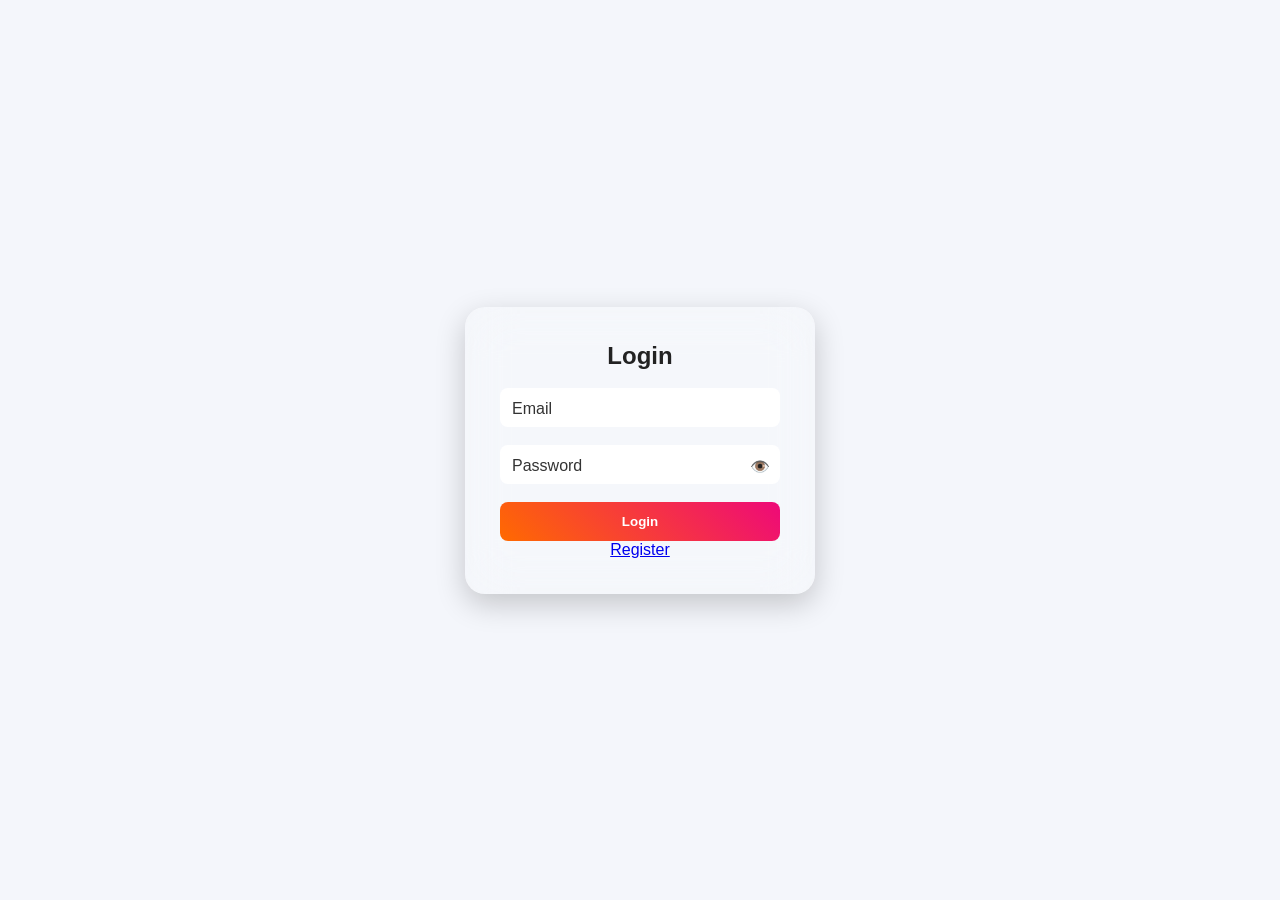
<file: index.html>
<!DOCTYPE html>
<html lang="en">
<head>
  <meta charset="UTF-8">
  <title>Ads Manager Dashboard</title>
  <link rel="stylesheet" href="style.css">
</head>

<body>

<script>
const user = JSON.parse(localStorage.getItem("user"));
if(!user) location.href="login.html";
</script>

<div class="sidebar">
  <h2>Ads Manager</h2>
  <p id="userName"></p>
  <button onclick="logout()">Logout</button>
</div>

<div class="main">
  <h2 id="welcome"></h2>

  <div class="card">
    <h3>Total Campaigns: <span id="total"></span></h3>
  </div>

  <div class="card">
    <input id="name" placeholder="Campaign Name">
    <input id="budget" placeholder="Budget">
    <button onclick="create()">Create</button>
  </div>

  <div class="card">
    <table id="table"></table>
  </div>
</div>

<div id="toast"></div>
<button onclick="openDash()">Open Dashboard 📊</button>
<script src="script.js"></script>

<script>
userName.innerText=user.name;
function logout(){
localStorage.clear();
location.href="login.html";
}
</script>

</body>
</html>
</file>
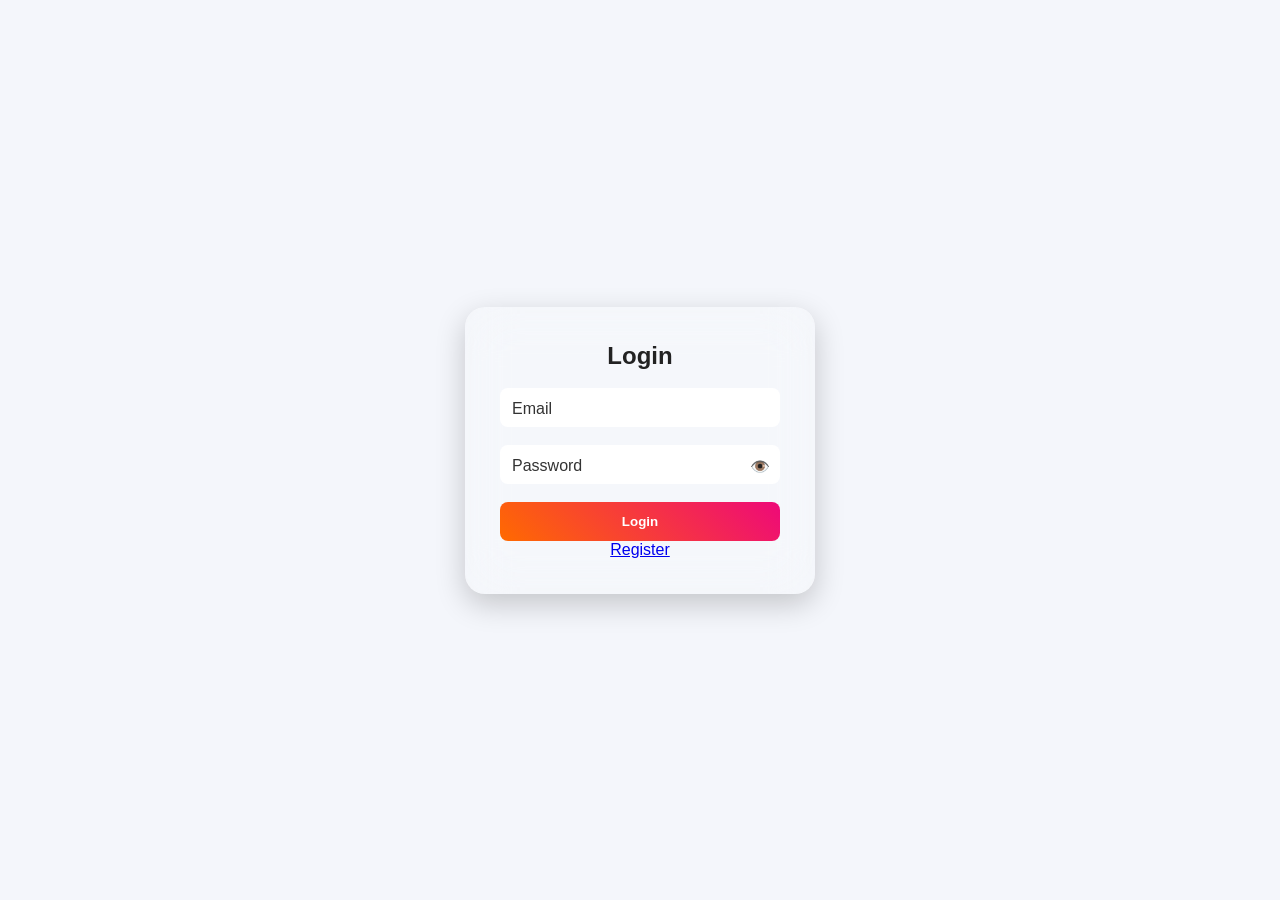
<file: login.html>
<!DOCTYPE html>
<html lang="en">
<head>
  <meta charset="UTF-8">
  <title>Ads Manager Dashboard</title>
  <link rel="stylesheet" href="style.css">
</head>
<body class="auth-body">

<div class="auth-box">
  <h2>Login</h2>

  <div class="input-group">
    <input id="email" required>
    <label>Email</label>
  </div>

  <div class="input-group">
    <input id="password" type="password" required>
    <label>Password</label>
    <span onclick="togglePass()">👁️</span>
  </div>

  <button onclick="login()">Login</button>
  <p><a href="register.html">Register</a></p>
</div>

<div id="toast"></div>
<script src="auth.js"></script>

<!-- Page Transition -->
<script>
document.querySelectorAll("a").forEach(link=>{
link.onclick=e=>{
e.preventDefault();
document.body.style.opacity=0;
setTimeout(()=>location.href=link.href,300);
};
});
</script>

</body>
</html>
</file>
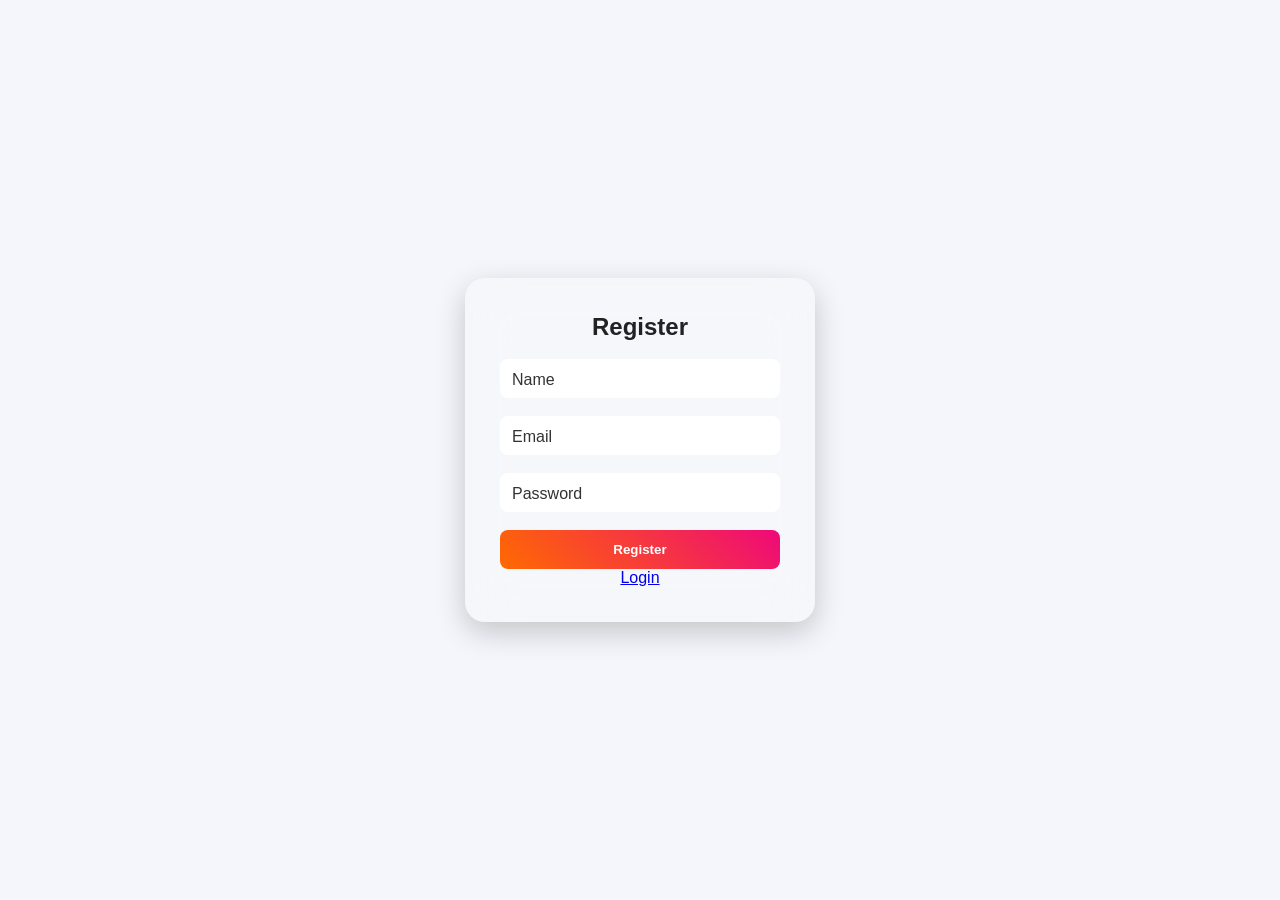
<file: register.html>
<!DOCTYPE html>
<html lang="en">
<head>
  <meta charset="UTF-8">
  <title>Ads Manager Dashboard</title>
  <link rel="stylesheet" href="style.css">
</head>
<body class="auth-body">

<div class="auth-box">
  <h2>Register</h2>

  <div class="input-group">
    <input id="name" required>
    <label>Name</label>
  </div>

  <div class="input-group">
    <input id="email" required>
    <label>Email</label>
  </div>

  <div class="input-group">
    <input id="password" type="password" required>
    <label>Password</label>
  </div>

  <button onclick="register()">Register</button>
  <p><a href="login.html">Login</a></p>
</div>

<div id="toast"></div>
<script src="auth.js"></script>

<script>
document.querySelectorAll("a").forEach(link=>{
link.onclick=e=>{
e.preventDefault();
document.body.style.opacity=0;
setTimeout(()=>location.href=link.href,300);
};
});
</script>

</body>
</html>
</file>
<file: style.css>
/* 🌈 GLOBAL */
* {
  margin: 0;
  padding: 0;
  box-sizing: border-box;
  font-family: 'Poppins', sans-serif;
}

body {
  background: linear-gradient(120deg, #4facfe, #00f2fe);
  min-height: 100vh;
  color: #fff;
  overflow-x: hidden;
  animation: fadeIn 0.8s ease;
}

/* Smooth fade */
@keyframes fadeIn {
  from {opacity: 0; transform: translateY(20px);}
  to {opacity: 1;}
}

/* ================= AUTH ================= */

.auth-body {
  display: flex;
  justify-content: center;
  align-items: center;
  height: 100vh;
}

/* Glass Card */
.auth-box {
  width: 350px;
  padding: 35px;
  border-radius: 20px;
  background: rgba(255,255,255,0.15);
  backdrop-filter: blur(25px);
  box-shadow: 0 10px 30px rgba(0,0,0,0.2);
  text-align: center;
  animation: float 4s ease-in-out infinite;
}

/* Floating */
@keyframes float {
  0%,100% {transform: translateY(0);}
  50% {transform: translateY(-10px);}
}

/* Inputs */
.input-group {
  position: relative;
  margin: 18px 0;
}

.input-group input {
  width: 100%;
  padding: 12px;
  border-radius: 8px;
  border: none;
  outline: none;
}

.input-group label {
  position: absolute;
  left: 12px;
  top: 12px;
  color: #333;
  transition: 0.3s;
}

input:focus + label,
input:valid + label {
  top: -10px;
  font-size: 12px;
  color: #fff;
}

/* Password toggle */
.input-group span {
  position: absolute;
  right: 10px;
  top: 12px;
  cursor: pointer;
}

/* Button */
button {
  width: 100%;
  padding: 12px;
  border: none;
  border-radius: 8px;
  background: linear-gradient(45deg, #ff6a00, #ee0979);
  color: white;
  font-weight: bold;
  cursor: pointer;
  transition: 0.3s;
}

button:hover {
  transform: scale(1.08);
  box-shadow: 0 5px 15px rgba(0,0,0,0.3);
}

/* 🌞 LIGHT THEME BACKGROUND */
body {
  background: #f4f6fb;
  color: #222;
  font-family: 'Segoe UI', sans-serif;
}

/* 🔝 TOPBAR */
.topbar {
  display: flex;
  justify-content: space-between;
  align-items: center;
  padding: 15px 30px;
  background: #ffffff;
  box-shadow: 0 2px 8px rgba(0,0,0,0.05);
}

/* Buttons */
.blue-btn {
  background: #1877f2;
  color: white;
  border: none;
  padding: 8px 14px;
  margin: 5px;
  border-radius: 6px;
  cursor: pointer;
  transition: 0.3s;
}

.blue-btn:hover {
  background: #0d6efd;
  transform: scale(1.05);
}

.red-btn {
  background: #ff4d4f;
  color: white;
  border: none;
  padding: 8px 14px;
  border-radius: 6px;
}

/* 📦 TABLE CONTAINER */
.table-container {
  margin: 20px;
  background: #ffffff;
  border-radius: 12px;
  padding: 15px;
  box-shadow: 0 4px 12px rgba(0,0,0,0.05);
}

/* TABLE */
table {
  width: 100%;
  border-collapse: collapse;
}

/* HEADER */
th {
  text-align: left;
  padding: 12px;
  font-weight: 600;
  color: #555;
  border-bottom: 2px solid #eee;
}

/* CELLS */
td {
  padding: 12px;
  color: #333;
  border-bottom: 1px solid #eee;
}

/* HOVER EFFECT */
tr:hover {
  background: #f1f5ff;
  transition: 0.3s;
}

/* STATUS COLORS */
.active {
  color: #2ecc71;
  font-weight: bold;
}

.paused {
  color: #f39c12;
  font-weight: bold;
}

.completed {
  color: #7f8c8d;
  font-weight: bold;
}

/* ACTION BUTTONS */
.edit {
  background: #2ecc71;
  color: white;
  padding: 6px 10px;
  border: none;
  border-radius: 5px;
  margin-right: 5px;
  cursor: pointer;
}

.delete {
  background: #ff4d4f;
  color: white;
  padding: 6px 10px;
  border: none;
  border-radius: 5px;
  cursor: pointer;
}

/* PAGINATION */
.pagination {
  text-align: right;
  margin: 20px;
}

.pagination button {
  padding: 8px 12px;
  margin: 5px;
  border: none;
  background: #1877f2;
  color: white;
  border-radius: 5px;
}

/* 🪟 MODAL (LIGHT) */
.modal-content {
  background: #ffffff;
  color: #222;
}

/* INPUT */
input, select {
  border: 1px solid #ccc;
  border-radius: 6px;
}
h2, h3 {
  color: #222;
}
</file>
